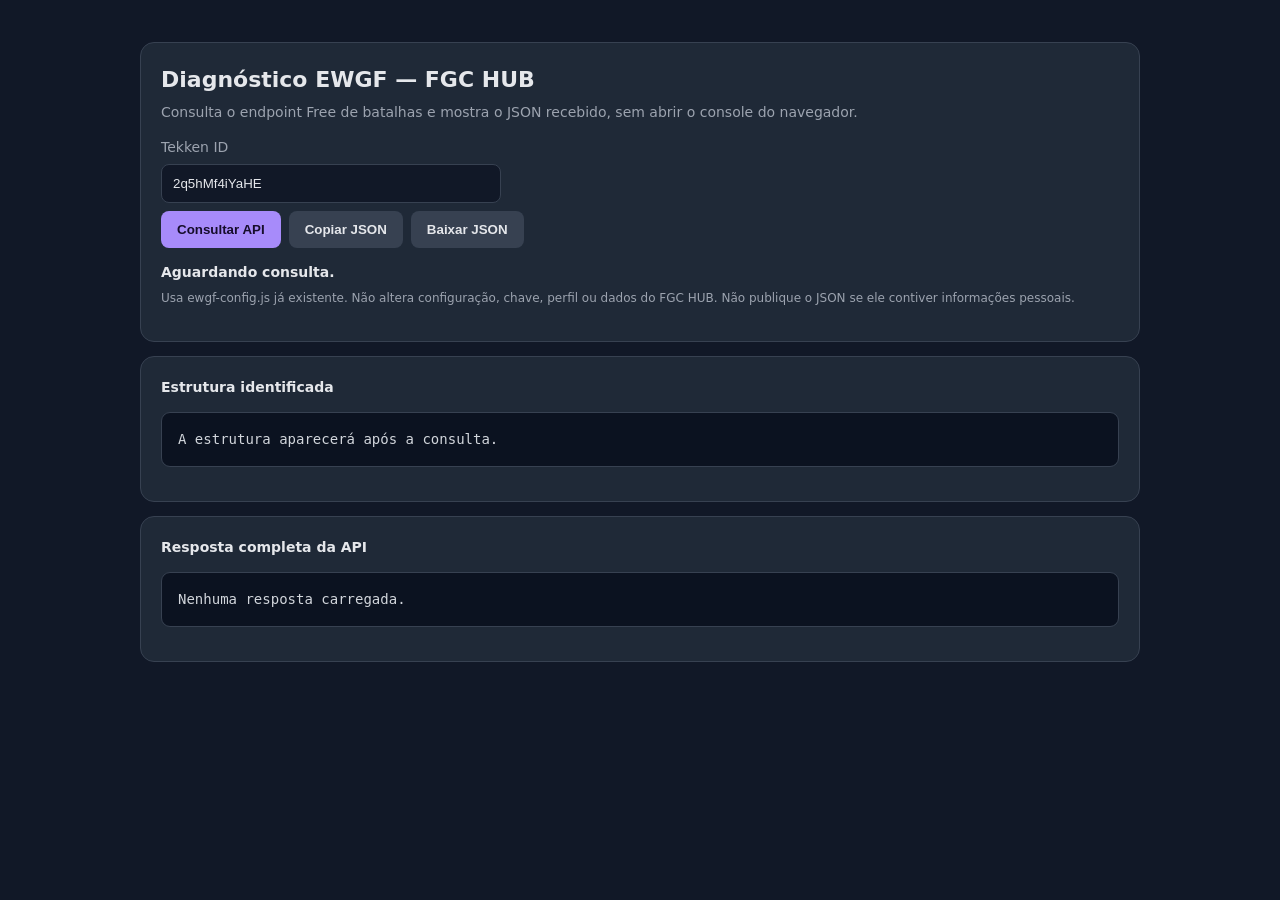
<file: ewgf-diagnostico.html>
<!doctype html>
<html lang="pt-BR">
<head>
<meta charset="utf-8">
<meta name="viewport" content="width=device-width,initial-scale=1">
<title>Diagnóstico EWGF — FGC HUB</title>
<style>
:root{color-scheme:dark;--bg:#111827;--panel:#1f2937;--line:#374151;--text:#e5e7eb;--muted:#9ca3af;--accent:#a78bfa;--ok:#34d399;--err:#f87171}
*{box-sizing:border-box}body{margin:0;padding:28px;background:var(--bg);color:var(--text);font:14px/1.5 Inter,system-ui,Segoe UI,sans-serif}
main{max-width:1000px;margin:auto}.panel{background:var(--panel);border:1px solid var(--line);border-radius:14px;padding:20px;margin:14px 0}
h1{font-size:22px;margin:0 0 6px}p{color:var(--muted);margin:6px 0 14px}
label{display:block;color:var(--muted);margin-bottom:6px}input{width:100%;max-width:340px;padding:11px;border-radius:8px;border:1px solid var(--line);background:#111827;color:var(--text)}
button{padding:11px 16px;border:0;border-radius:8px;background:var(--accent);color:#160d2b;font-weight:700;cursor:pointer;margin:8px 8px 0 0}button.secondary{background:#374151;color:var(--text)}
#status{margin-top:14px;font-weight:600}pre{white-space:pre-wrap;overflow-wrap:anywhere;background:#0b1220;border:1px solid var(--line);padding:16px;border-radius:9px;max-height:65vh;overflow:auto;color:#d1d5db}
.small{font-size:12px;color:var(--muted)}.ok{color:var(--ok)}.err{color:var(--err)}
</style>
</head>
<body>
<main>
  <section class="panel">
    <h1>Diagnóstico EWGF — FGC HUB</h1>
    <p>Consulta o endpoint Free de batalhas e mostra o JSON recebido, sem abrir o console do navegador.</p>
    <label for="tekkenId">Tekken ID</label>
    <input id="tekkenId" value="2q5hMf4iYaHE" maxlength="20" autocomplete="off">
    <div><button id="run">Consultar API</button><button id="copy" class="secondary" disabled>Copiar JSON</button><button id="download" class="secondary" disabled>Baixar JSON</button></div>
    <div id="status" role="status" aria-live="polite">Aguardando consulta.</div>
    <p class="small">Usa ewgf-config.js já existente. Não altera configuração, chave, perfil ou dados do FGC HUB. Não publique o JSON se ele contiver informações pessoais.</p>
  </section>
  <section class="panel">
    <strong>Estrutura identificada</strong>
    <pre id="summary">A estrutura aparecerá após a consulta.</pre>
  </section>
  <section class="panel">
    <strong>Resposta completa da API</strong>
    <pre id="output">Nenhuma resposta carregada.</pre>
  </section>
</main>
<script src="ewgf-config.js"></script>
<script>
(() => {
  const $ = id => document.getElementById(id);
  let lastJson = '';
  function describe(value, depth=0) {
    if (depth > 5) return '…';
    if (Array.isArray(value)) {
      return `Array(${value.length})` + (value.length ? '\n' + describe(value[0], depth+1) : '');
    }
    if (value && typeof value === 'object') {
      return Object.entries(value).map(([key,val]) =>
        `${key}: ${val && typeof val === 'object' ? describe(val,depth+1) : typeof val}`
      ).join('\n');
    }
    return typeof value;
  }
  async function run() {
    const id = $('tekkenId').value.trim();
    const config = window.FGC_EWGF_CONFIG;
    $('run').disabled = true;
    $('copy').disabled = true;
    $('download').disabled = true;
    $('status').className = '';
    $('status').textContent = 'Consultando EWGF…';
    $('summary').textContent = 'Aguardando resposta…';
    $('output').textContent = '';
    lastJson = '';
    try {
      if (!/^[A-Za-z0-9]{1,20}$/.test(id)) throw new Error('Tekken ID inválido.');
      if (!config?.apiToken) throw new Error('Configuração EWGF não encontrada. Verifique ewgf-config.js.');
      const base = String(config.apiBaseUrl || 'https://api.ewgf.gg').replace(/\/$/, '');
      const response = await fetch(`${base}/external/battles/${encodeURIComponent(id)}`, {
        method: 'GET',
        headers: {Authorization: `Bearer ${config.apiToken}`, Accept: 'application/json'}
      });
      const raw = await response.text();
      let data;
      try { data = JSON.parse(raw); } catch { data = {raw_response: raw}; }
      lastJson = JSON.stringify(data, null, 2);
      $('output').textContent = lastJson;
      $('summary').textContent = `HTTP ${response.status}\n\n` + describe(data);
      if (!response.ok) {
        $('status').className = 'err';
        $('status').textContent = `Falha HTTP ${response.status}. Consulte o corpo da resposta abaixo.`;
      } else {
        $('status').className = 'ok';
        $('status').textContent = 'Consulta concluída. JSON recebido.';
      }
      $('copy').disabled = !lastJson;
      $('download').disabled = !lastJson;
    } catch (error) {
      $('status').className = 'err';
      $('status').textContent = error?.message || 'Falha na consulta.';
      $('output').textContent = 'Não foi possível obter a resposta. Se aparecer erro de rede/CORS, execute esta página pelo mesmo domínio do FGC HUB, não diretamente por file://.';
      $('summary').textContent = 'Sem dados para analisar.';
    } finally {
      $('run').disabled = false;
    }
  }
  $('run').addEventListener('click', run);
  $('copy').addEventListener('click', async () => {
    try { await navigator.clipboard.writeText(lastJson); $('status').textContent = 'JSON copiado.'; }
    catch { $('status').textContent = 'Cópia bloqueada pelo navegador. Use Baixar JSON.'; }
  });
  $('download').addEventListener('click', () => {
    const blob = new Blob([lastJson], {type:'application/json'});
    const url = URL.createObjectURL(blob);
    const a = document.createElement('a');
    a.href = url; a.download = `ewgf-${$('tekkenId').value.trim()}-battles.json`; a.click();
    URL.revokeObjectURL(url);
  });
})();
</script>
</body>
</html>
</file>
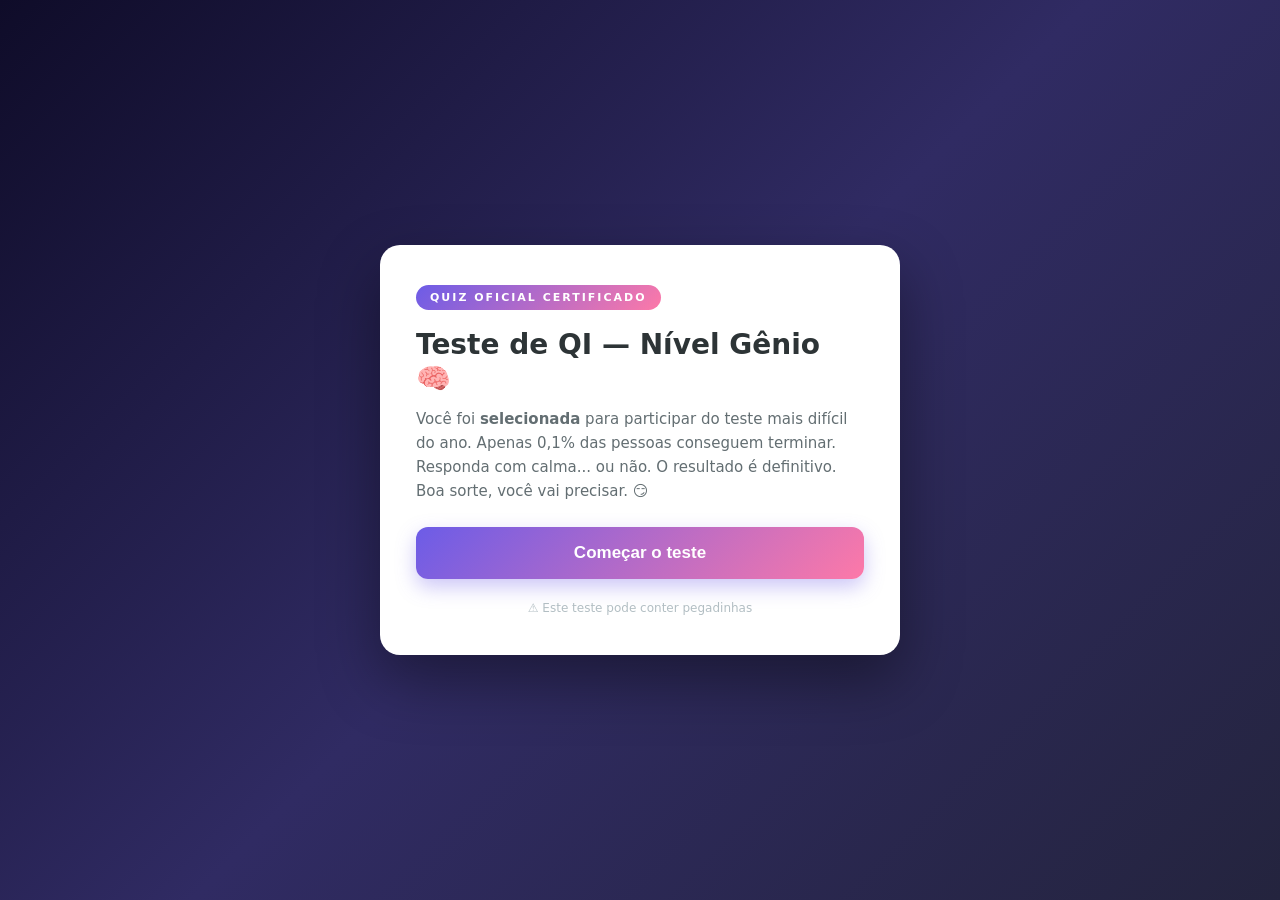
<file: data/quiz.html>
<!DOCTYPE html>
<html lang="pt-BR">
<head>
<meta charset="UTF-8">
<meta name="viewport" content="width=device-width, initial-scale=1.0">
<title>QUIZ Oficial — Nível: Gênio</title>
<style>
  * { margin: 0; padding: 0; box-sizing: border-box; }
  :root {
    --bg: #0f0c29;
    --card: #ffffff;
    --accent: #6c5ce7;
    --accent2: #fd79a8;
    --text: #2d3436;
    --muted: #636e72;
    --wrong: #d63031;
    --right: #00b894;
  }
  body {
    font-family: 'Segoe UI', system-ui, -apple-system, sans-serif;
    background: linear-gradient(135deg, #0f0c29 0%, #302b63 50%, #24243e 100%);
    min-height: 100vh;
    display: flex;
    align-items: center;
    justify-content: center;
    padding: 20px;
    overflow-x: hidden;
  }
  .card {
    background: var(--card);
    border-radius: 20px;
    padding: 40px 36px;
    max-width: 520px;
    width: 100%;
    box-shadow: 0 25px 60px rgba(0,0,0,0.4);
    position: relative;
    z-index: 2;
    animation: popIn 0.5s ease;
  }
  @keyframes popIn {
    from { opacity: 0; transform: translateY(20px) scale(0.97); }
    to { opacity: 1; transform: translateY(0) scale(1); }
  }
  .badge {
    display: inline-block;
    background: linear-gradient(135deg, var(--accent), var(--accent2));
    color: white;
    font-size: 11px;
    font-weight: 700;
    letter-spacing: 2px;
    padding: 6px 14px;
    border-radius: 20px;
    text-transform: uppercase;
    margin-bottom: 18px;
  }
  h1 {
    font-size: 28px;
    color: var(--text);
    margin-bottom: 12px;
    line-height: 1.2;
  }
  .subtitle {
    color: var(--muted);
    font-size: 15px;
    line-height: 1.6;
    margin-bottom: 24px;
  }
  .btn {
    display: block;
    width: 100%;
    padding: 16px;
    border: none;
    border-radius: 12px;
    background: linear-gradient(135deg, var(--accent), var(--accent2));
    color: white;
    font-size: 17px;
    font-weight: 700;
    cursor: pointer;
    transition: transform 0.15s, box-shadow 0.15s;
    box-shadow: 0 8px 20px rgba(108,92,231,0.35);
  }
  .btn:hover { transform: translateY(-2px); box-shadow: 0 12px 28px rgba(108,92,231,0.45); }
  .btn:active { transform: translateY(0); }

  /* Quiz screen */
  .progress-wrap { margin-bottom: 24px; }
  .progress-meta {
    display: flex; justify-content: space-between;
    font-size: 13px; color: var(--muted); margin-bottom: 8px; font-weight: 600;
  }
  .progress-bar {
    height: 8px; background: #eef0f4; border-radius: 10px; overflow: hidden;
  }
  .progress-fill {
    height: 100%; width: 0%;
    background: linear-gradient(90deg, var(--accent), var(--accent2));
    border-radius: 10px;
    transition: width 0.4s ease;
  }
  .question {
    font-size: 20px;
    font-weight: 700;
    color: var(--text);
    margin-bottom: 22px;
    line-height: 1.4;
    min-height: 56px;
  }
  .options { display: flex; flex-direction: column; gap: 12px; }
  .option {
    padding: 15px 18px;
    border: 2px solid #e4e7ed;
    border-radius: 12px;
    background: #fafbfc;
    cursor: pointer;
    font-size: 15px;
    color: var(--text);
    text-align: left;
    transition: all 0.15s;
    font-weight: 500;
  }
  .option:hover { border-color: var(--accent); background: #f5f3ff; transform: translateX(4px); }
  .option.picked-right { border-color: var(--right); background: #e6f9f3; color: var(--right); }
  .option.picked-wrong { border-color: var(--wrong); background: #fdecea; color: var(--wrong); animation: shake 0.4s; }
  @keyframes shake {
    0%,100% { transform: translateX(0); }
    25% { transform: translateX(-6px); }
    75% { transform: translateX(6px); }
  }
  .feedback {
    margin-top: 14px;
    font-size: 14px;
    font-weight: 600;
    min-height: 20px;
    text-align: center;
  }
  .feedback.right { color: var(--right); }
  .feedback.wrong { color: var(--wrong); }

  /* Loading */
  .loading-box { text-align: center; padding: 20px 0; }
  .spinner {
    width: 60px; height: 60px;
    border: 5px solid #eef0f4;
    border-top-color: var(--accent);
    border-radius: 50%;
    margin: 0 auto 24px;
    animation: spin 0.9s linear infinite;
  }
  @keyframes spin { to { transform: rotate(360deg); } }
  .loading-msg {
    font-size: 15px; color: var(--muted); font-weight: 600;
    min-height: 24px; margin-bottom: 20px;
  }
  .load-bar {
    height: 10px; background: #eef0f4; border-radius: 10px; overflow: hidden;
  }
  .load-fill {
    height: 100%; width: 0%;
    background: linear-gradient(90deg, var(--accent), var(--accent2));
    transition: width 0.3s ease;
  }

  /* Reveal */
  .reveal {
    text-align: center;
    display: none;
    animation: popIn 0.6s ease;
  }
  .reveal.show { display: block; }
  .cake { font-size: 72px; margin-bottom: 10px; animation: bounce 1.2s infinite; display: inline-block; }
  @keyframes bounce {
    0%,100% { transform: translateY(0); }
    50% { transform: translateY(-12px); }
  }
  .reveal h2 {
    font-size: 34px;
    background: linear-gradient(135deg, #fd79a8, #fdcb6e, #e17055, #fd79a8);
    background-size: 300% 300%;
    -webkit-background-clip: text;
    background-clip: text;
    -webkit-text-fill-color: transparent;
    animation: gradientShift 3s ease infinite;
    margin-bottom: 16px;
    line-height: 1.2;
  }
  @keyframes gradientShift {
    0%,100% { background-position: 0% 50%; }
    50% { background-position: 100% 50%; }
  }
  .reveal .prank-note {
    display: inline-block;
    background: #fff3cd;
    color: #856404;
    padding: 8px 18px;
    border-radius: 20px;
    font-size: 13px;
    font-weight: 700;
    margin-bottom: 18px;
  }
  .reveal .msg {
    font-size: 16px;
    color: var(--text);
    line-height: 1.7;
    margin-bottom: 24px;
  }
  .reveal .msg b { color: var(--accent2); }
  .hearts { font-size: 22px; letter-spacing: 8px; margin-bottom: 20px; }
  .reveal-photo {
    width: 100%; max-width: 340px;
    border-radius: 18px;
    margin: 0 auto 22px;
    display: block;
    box-shadow: 0 12px 32px rgba(253,121,168,0.35);
    border: 4px solid white;
  }
  .belated {
    display: inline-block;
    background: #ffeaa7;
    color: #856404;
    padding: 6px 16px;
    border-radius: 20px;
    font-size: 12px;
    font-weight: 700;
    margin-bottom: 14px;
  }
  #confetti-canvas {
    position: fixed; top: 0; left: 0;
    width: 100%; height: 100%;
    pointer-events: none;
    z-index: 1;
  }
  .again-btn {
    margin-top: 8px;
    background: transparent;
    border: 2px solid var(--accent2);
    color: var(--accent2);
    box-shadow: none;
  }
  .again-btn:hover { background: #fff0f5; box-shadow: none; }
  .footer-note {
    margin-top: 22px;
    font-size: 12px;
    color: #b2bec3;
    text-align: center;
  }
</style>
</head>
<body>

<canvas id="confetti-canvas"></canvas>

<div class="card" id="card">

  <!-- Tela inicial -->
  <div id="screen-start">
    <span class="badge">Quiz Oficial Certificado</span>
    <h1>Teste de QI — Nível Gênio 🧠</h1>
    <p class="subtitle">
      Você foi <b>selecionada</b> para participar do teste mais difícil do ano.
      Apenas 0,1% das pessoas conseguem terminar. Responda com calma... ou não.
      O resultado é definitivo. Boa sorte, você vai precisar. 😏
    </p>
    <button class="btn" onclick="startQuiz()">Começar o teste</button>
    <div class="footer-note">⚠️ Este teste pode conter pegadinhas</div>
  </div>

  <!-- Tela do quiz -->
  <div id="screen-quiz" style="display:none;">
    <div class="progress-wrap">
      <div class="progress-meta">
        <span id="q-counter">Pergunta 1 de 6</span>
        <span id="q-score">Acertos: 0</span>
      </div>
      <div class="progress-bar"><div class="progress-fill" id="progress-fill"></div></div>
    </div>
    <div class="question" id="question-text"></div>
    <div class="options" id="options-box"></div>
    <div class="feedback" id="feedback"></div>
  </div>

  <!-- Tela de carregamento -->
  <div id="screen-loading" style="display:none;">
    <div class="loading-box">
      <div class="spinner"></div>
      <div class="loading-msg" id="loading-msg">Analisando suas respostas...</div>
      <div class="load-bar"><div class="load-fill" id="load-fill"></div></div>
    </div>
  </div>

  <!-- Revelação -->
  <div id="screen-reveal" class="reveal">
    <div class="cake">🎂</div>
    <div class="prank-note">😜 FOI TUDO PEGADINHA!</div>
    <h2>FELIZ ANIVERSÁRIO,<br>TATIANA! 🎉</h2>
    <div class="belated">⏰ Com 1 dia de atraso... mas com o dobro de amor! (foi ontem, 11/11, eu sei 😜)</div>
    <img class="reveal-photo" src="[data-uri]" alt="Bubu e Dudu">
    <div class="hearts">🐻 ❤️ 🐼</div>
    <p class="msg">
      Desculpa pelo susto do teste de QI... e por chegar <b>atrasadinho</b>! Mas amor de verdade não tem prazo de validade — e o meu por você é em dobro. 🥰<br><br>
      Você é o meu <b>Bubu</b> e eu sou o seu <b>Dudu</b> (ou vice-versa 🐻🐼). Que venham muitos anos juntos, muitas risadas e muitas pegadinhas como essa.<br><br>
      <b>Te amo! — Paulo 💌</b>
    </p>
    <button class="btn" onclick="launchConfetti()">🎉 Soltar mais confete!</button>
    <button class="btn again-btn" onclick="location.reload()">Refazer o quiz</button>
  </div>

</div>

<script>
const questions = [
  {
    q: "1️⃣ Qual é a cor do cavalo branco de Napoleão?",
    opts: ["Azul", "Branco, obviamente", "Marrom", "Napoleão não tinha cavalo"],
    correct: 1,
    wrongMsg: "Sério? O CAVALO BRANCO é branco! 🐴"
  },
  {
    q: "2️⃣ Se 3 gatos comem 3 ratos em 3 minutos, quanto tempo 100 gatos levam para comer 100 ratos?",
    opts: ["100 minutos", "3 minutos", "33 minutos e meio", "Eles ficam cheios antes"],
    correct: 1,
    wrongMsg: "Cada gato come um rato em 3 minutos! 🐱"
  },
  {
    q: "3️⃣ O que é que está sempre vindo, mas nunca chega?",
    opts: ["O ônibus atrasado", "Amanhã", "O fim de semana", "Seu próximo aniversário"],
    correct: 1,
    wrongMsg: "Amanhã sempre vem, mas quando chega já é hoje! 📅"
  },
  {
    q: "4️⃣ Quanto é 2 + 2 × 2? (Cuidado com a ordem!)",
    opts: ["8", "4", "6", "22"],
    correct: 2,
    wrongMsg: "Multiplica primeiro! 2 + 4 = 6! 🔢"
  },
  {
    q: "5️⃣ Complete a sequência: 🎈 🎂 🎁 ...",
    opts: ["🎉 Festa!", "🐘 Elefante", "🥦 Brócolis", "42, a resposta para tudo"],
    correct: 0,
    wrongMsg: "Tem algo a ver com aniversário... 👀"
  },
  {
    q: "6️⃣ Quantos meses do ano têm 28 dias?",
    opts: ["Apenas fevereiro", "Depende do ano bissexto", "Nenhum", "Todos os 12 meses"],
    correct: 3,
    wrongMsg: "Todo mês tem pelo menos 28 dias! 🗓️"
  }
];

let current = 0;
let score = 0;
let locked = false;

function startQuiz() {
  document.getElementById('screen-start').style.display = 'none';
  document.getElementById('screen-quiz').style.display = 'block';
  showQuestion();
}

function showQuestion() {
  locked = false;
  const q = questions[current];
  document.getElementById('q-counter').textContent = `Pergunta ${current + 1} de ${questions.length}`;
  document.getElementById('q-score').textContent = `Acertos: ${score}`;
  document.getElementById('progress-fill').style.width = `${(current / questions.length) * 100}%`;
  document.getElementById('question-text').textContent = q.q;
  document.getElementById('feedback').textContent = '';
  document.getElementById('feedback').className = 'feedback';

  const box = document.getElementById('options-box');
  box.innerHTML = '';
  q.opts.forEach((opt, i) => {
    const btn = document.createElement('button');
    btn.className = 'option';
    btn.textContent = opt;
    btn.onclick = () => pickAnswer(i, btn);
    box.appendChild(btn);
  });
}

function pickAnswer(idx, btn) {
  if (locked) return;
  locked = true;
  const q = questions[current];
  const fb = document.getElementById('feedback');
  const allBtns = document.querySelectorAll('.option');
  allBtns.forEach(b => b.style.pointerEvents = 'none');

  if (idx === q.correct) {
    btn.classList.add('picked-right');
    fb.textContent = '✅ Acertou! Você é mesmo um gênio...';
    fb.className = 'feedback right';
    score++;
  } else {
    btn.classList.add('picked-wrong');
    fb.textContent = '❌ Errou! ' + q.wrongMsg;
    fb.className = 'feedback wrong';
  }
  document.getElementById('q-score').textContent = `Acertos: ${score}`;

  setTimeout(() => {
    current++;
    if (current < questions.length) {
      showQuestion();
    } else {
      showLoading();
    }
  }, 1800);
}

const loadingMsgs = [
  "Analisando suas respostas...",
  "Conectando com o servidor de QI...",
  "Calculando coeficiente intelectual...",
  "Consultando especialistas...",
  "Verificando se você é humana...",
  "Avaliando se atraso de 1 dia é perdoável...",
  "Gerando resultado definitivo..."
];

function showLoading() {
  document.getElementById('screen-quiz').style.display = 'none';
  document.getElementById('screen-loading').style.display = 'block';
  let pct = 0;
  let msgIdx = 0;
  const fill = document.getElementById('load-fill');
  const msg = document.getElementById('loading-msg');
  msg.textContent = loadingMsgs[0];

  const interval = setInterval(() => {
    pct += Math.random() * 12 + 4;
    if (pct >= 100) {
      pct = 100;
      clearInterval(interval);
      setTimeout(reveal, 600);
    }
    fill.style.width = pct + '%';
    const newIdx = Math.min(loadingMsgs.length - 1, Math.floor(pct / (100 / loadingMsgs.length)));
    if (newIdx !== msgIdx) {
      msgIdx = newIdx;
      msg.textContent = loadingMsgs[msgIdx];
    }
  }, 350);
}

function reveal() {
  document.getElementById('screen-loading').style.display = 'none';
  document.getElementById('screen-reveal').classList.add('show');
  launchConfetti();
  // confete contínuo por um tempo
  let bursts = 0;
  const burstInterval = setInterval(() => {
    launchConfetti();
    bursts++;
    if (bursts >= 4) clearInterval(burstInterval);
  }, 800);
}

/* ---------- CONFETE ---------- */
const canvas = document.getElementById('confetti-canvas');
const ctx = canvas.getContext('2d');
let particles = [];
const colors = ['#fd79a8','#fdcb6e','#6c5ce7','#00b894','#e17055','#74b9ff','#e84393'];

function resizeCanvas() {
  canvas.width = window.innerWidth;
  canvas.height = window.innerHeight;
}
resizeCanvas();
window.addEventListener('resize', resizeCanvas);

function launchConfetti() {
  for (let i = 0; i < 120; i++) {
    particles.push({
      x: canvas.width / 2 + (Math.random() - 0.5) * 200,
      y: canvas.height / 2,
      vx: (Math.random() - 0.5) * 14,
      vy: Math.random() * -14 - 4,
      size: Math.random() * 8 + 4,
      color: colors[Math.floor(Math.random() * colors.length)],
      rot: Math.random() * 360,
      vr: (Math.random() - 0.5) * 10,
      life: 1
    });
  }
  if (!animating) animate();
}

let animating = false;
function animate() {
  animating = true;
  ctx.clearRect(0, 0, canvas.width, canvas.height);
  particles.forEach(p => {
    p.vy += 0.25;
    p.x += p.vx;
    p.y += p.vy;
    p.rot += p.vr;
    p.life -= 0.008;
    ctx.save();
    ctx.translate(p.x, p.y);
    ctx.rotate(p.rot * Math.PI / 180);
    ctx.globalAlpha = Math.max(0, p.life);
    ctx.fillStyle = p.color;
    ctx.fillRect(-p.size/2, -p.size/2, p.size, p.size * 0.6);
    ctx.restore();
  });
  particles = particles.filter(p => p.life > 0 && p.y < canvas.height + 50);
  if (particles.length > 0) {
    requestAnimationFrame(animate);
  } else {
    animating = false;
    ctx.clearRect(0, 0, canvas.width, canvas.height);
  }
}
</script>
</body>
</html>
</file>
